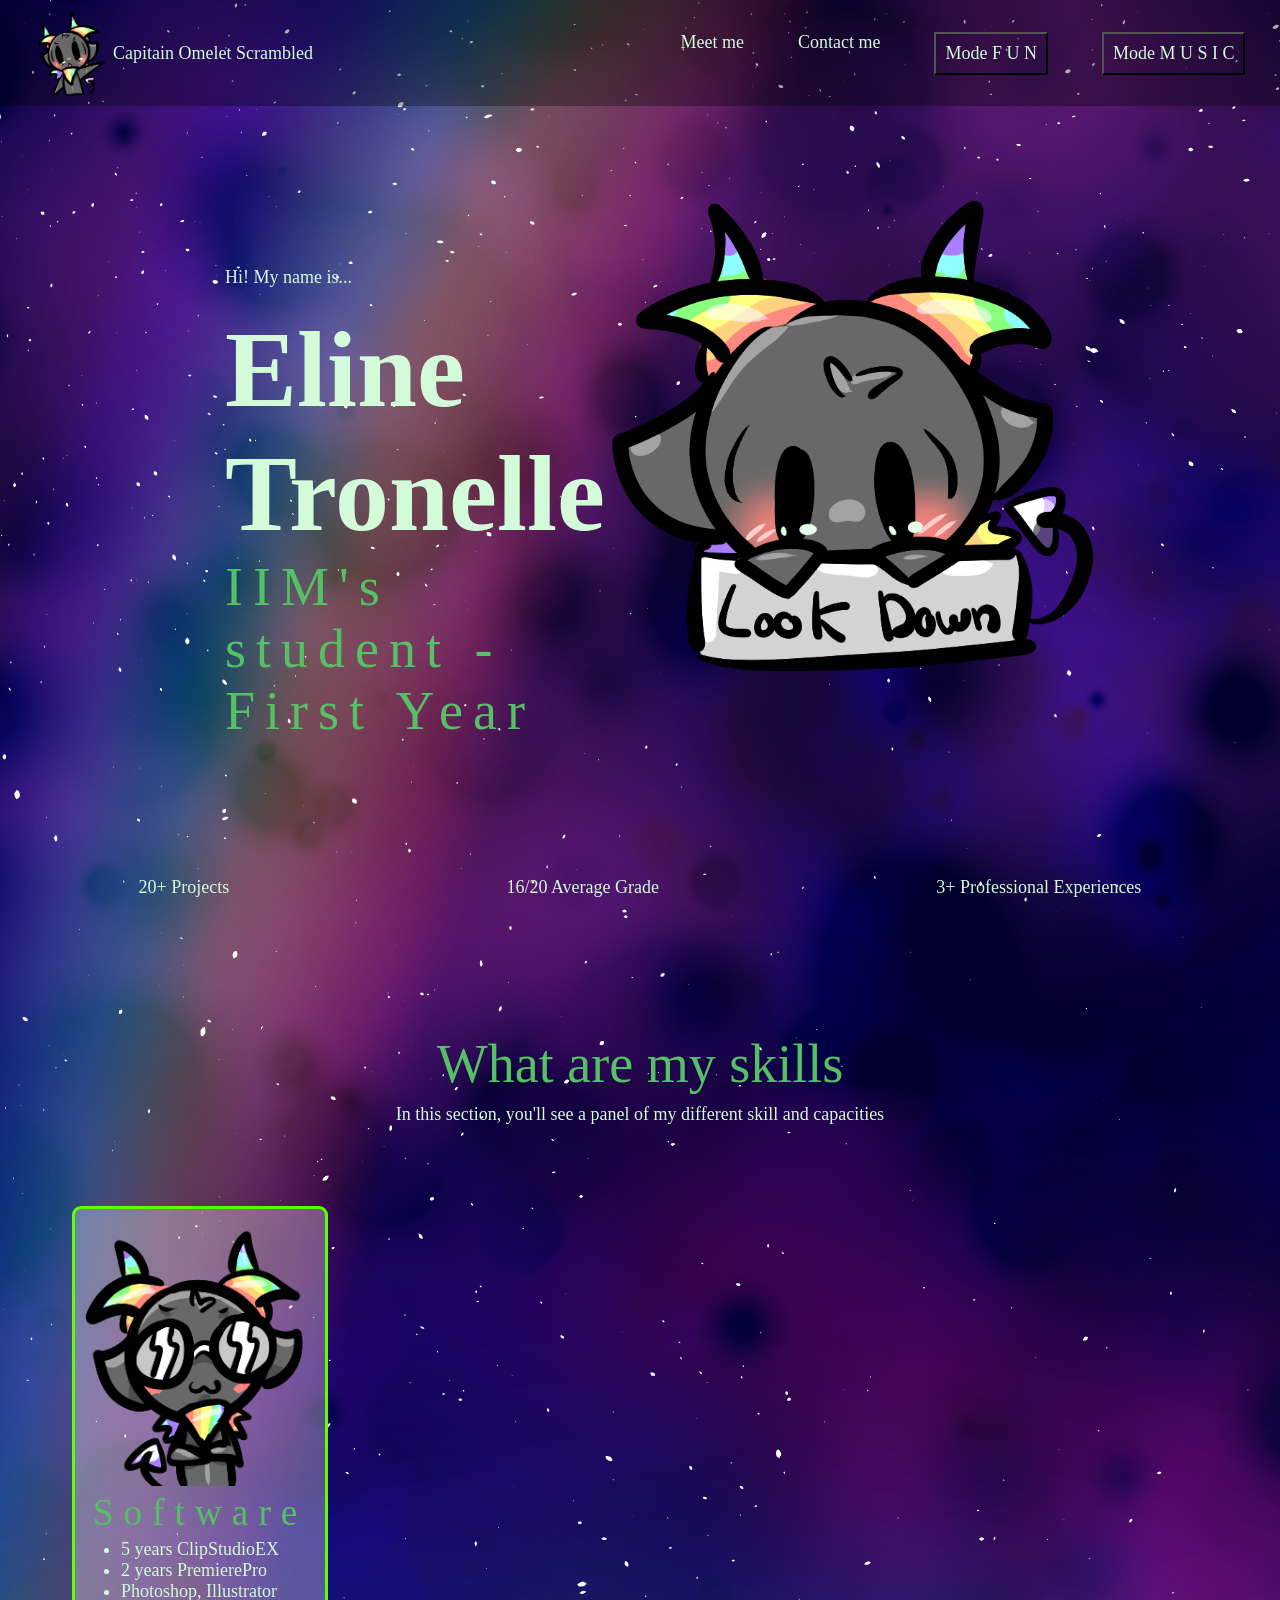
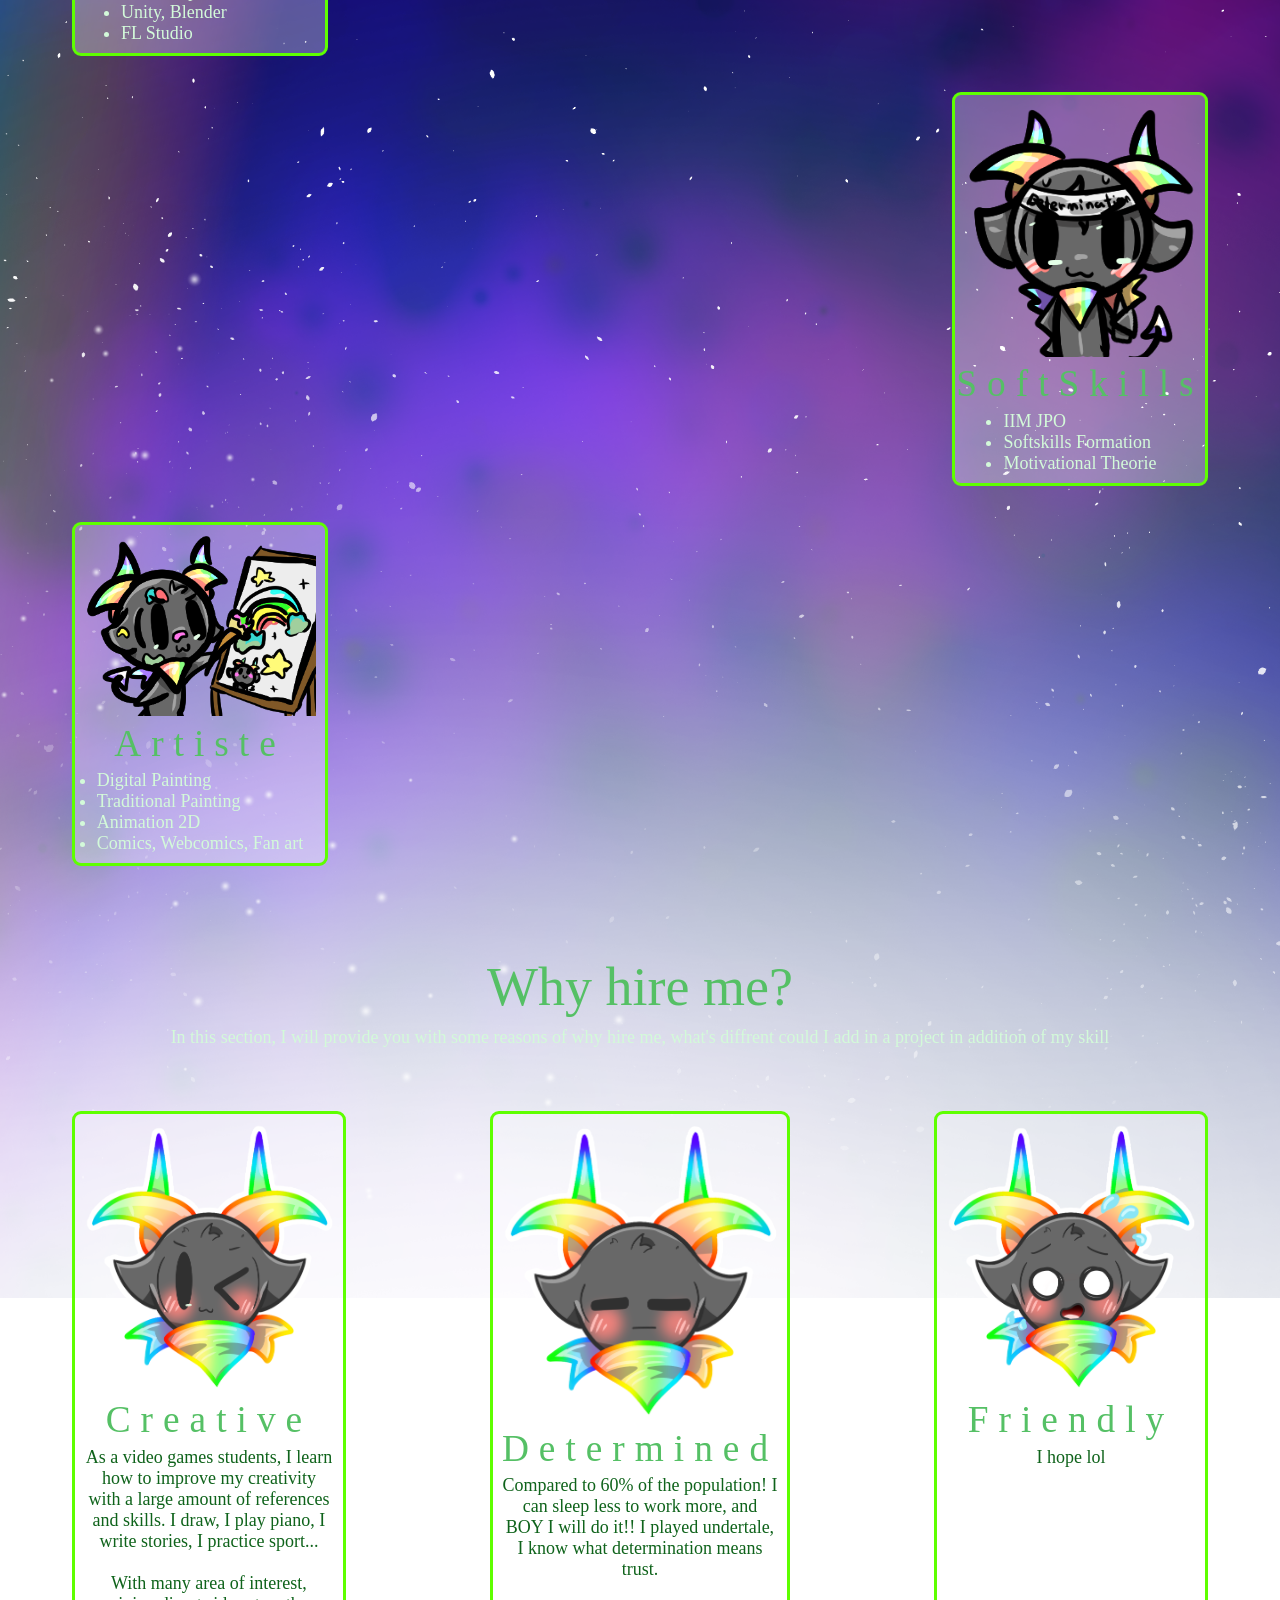
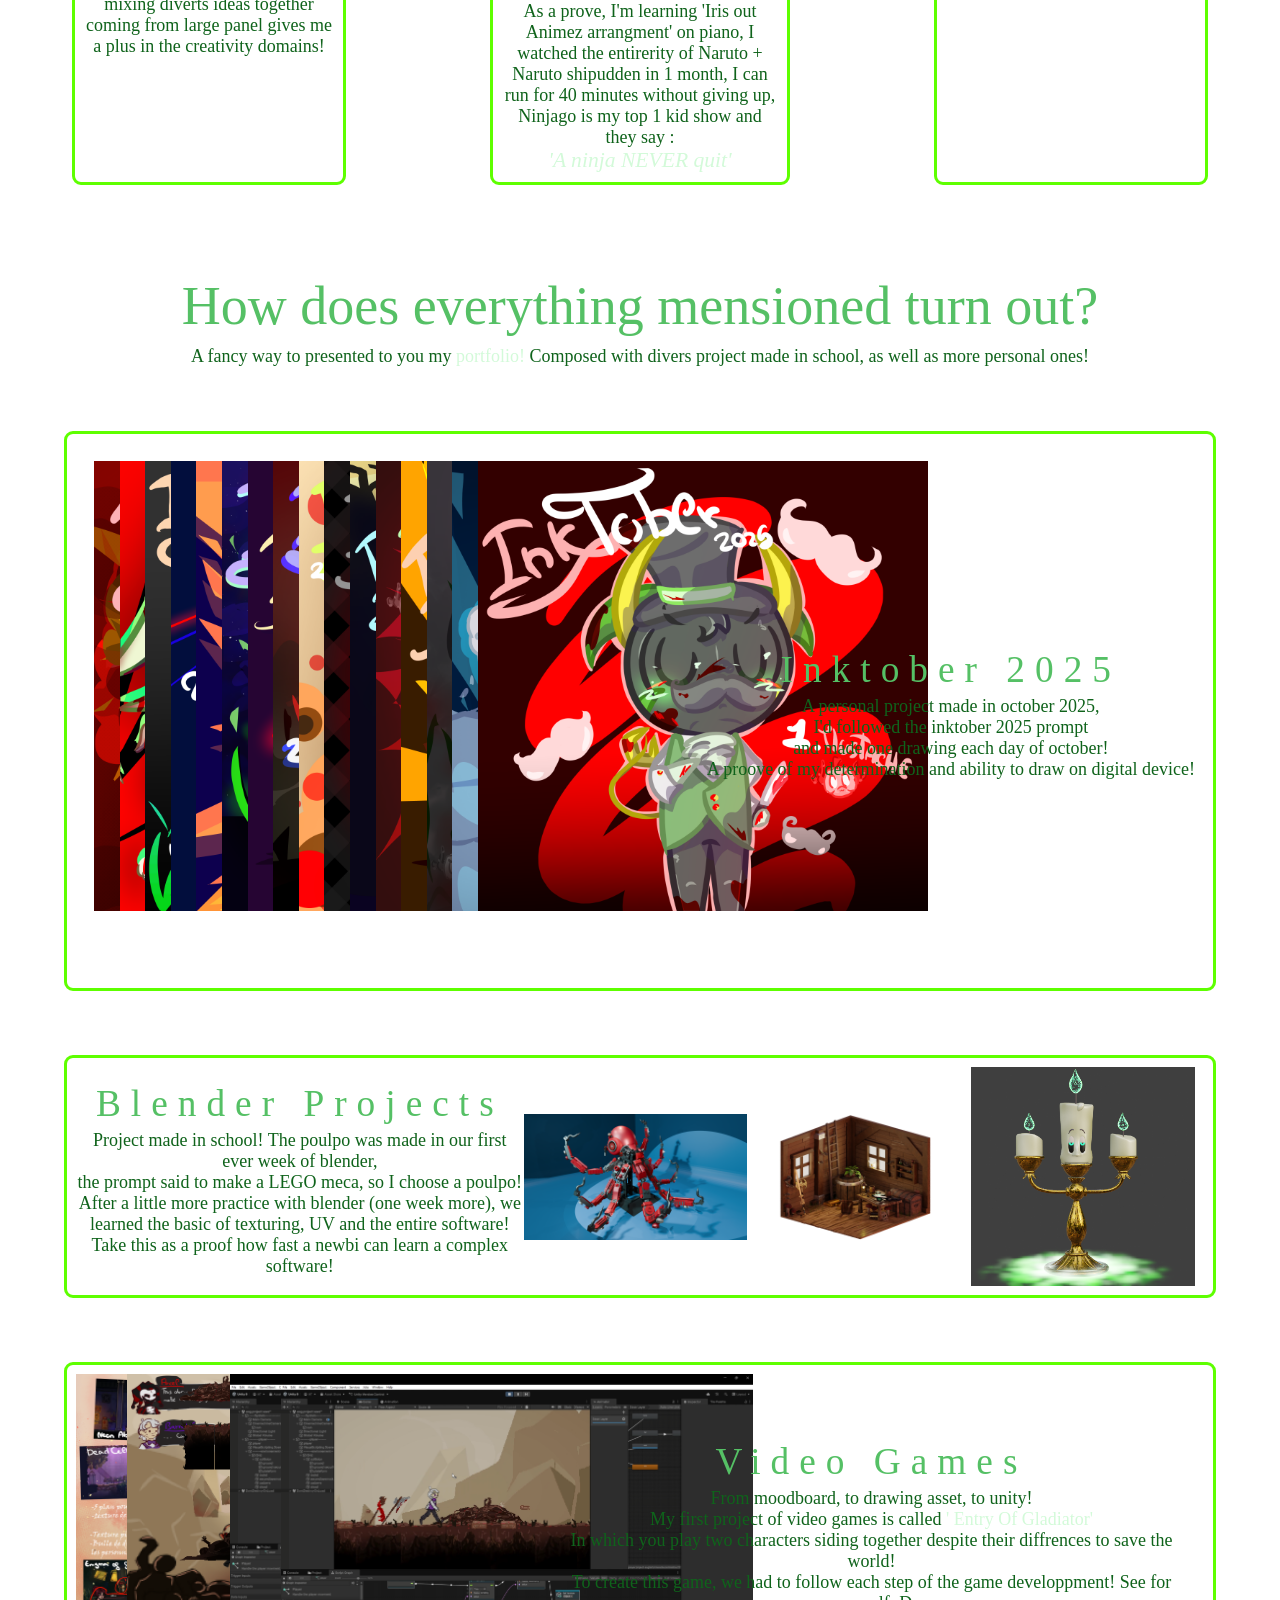
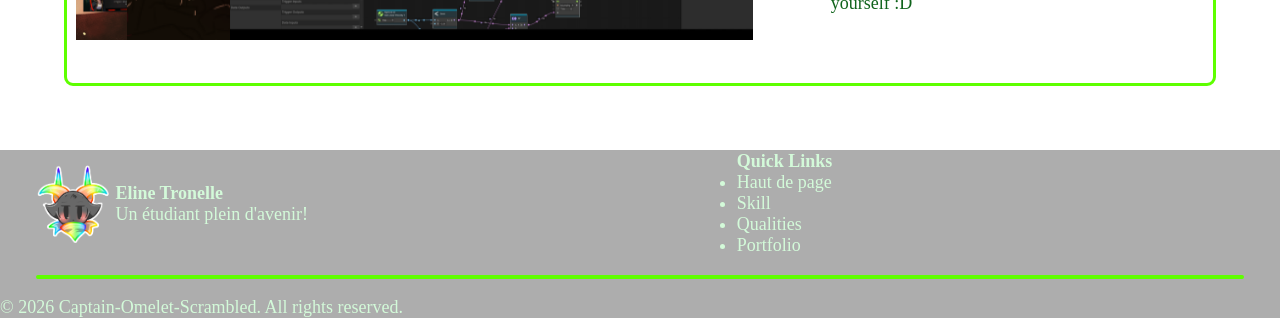
<file: index.html>
<!-- Site HTML codé par Eline tronelle, Projet de html à l'IIM

Last Update 2026/01/19

mettre en commentaire des sligne!! shift + alt + a
-->
 
<html>


    <!DOCTYPE html>
    <html lang="en">

    <head>   
        <meta charset="UTF-8">
        <meta name="viewport" content="width=device-width, initial-scale=1.0">
        <title>Meet me - Eline Tronelle's CV </title>
        <link rel="stylesheet" href="style.css">
        
    </head>


    <body>

        <header id="top">

            <section class="haut-page">
                <div class="presentation">
                    <img class="logo-pitu potentialFun"  src="image/yuzu_uno.png"  title="Presented by Yuzu" alt="Logo :3">
                    <p class="potentialFun">Capitain Omelet Scrambled</p>
                </div>

                <nav class="navbar">
                    <a href="index.html"  class="rainbow">Meet me</a>
                    <a href="contact.html"  class="rainbow">Contact me</a>
                    <button id="spinBtn" class="potentialFun">Mode <span class="be-rainbow">F U N</span></button>
                    <!-- <button id="darkBtn" class="potentialFun">Mode <span class="dark-green">D A R K</span></button> -->
                    <button id="playBtn" class="potentialFun">Mode <span class="be-rainbow">M U S I C</span></button>                
                    <audio id="music">
                        <source src="music/corrupted-music.mp3" type="audio/mp3">
                    </audio>
                </nav>
                <script src="main.js" defer></script>
            </section>

        </header>


        <section class="milieux-page">

            <div class="maintitle">
                <p>Hi! My name is...</p>
                <h1>Eline <br>Tronelle</h1>
                <p class="sous-titre espace">IIM's student - First Year</p>
            </div>
            
            <img id="presentation-yuzu" src="image/yuzu_seis.png" alt="image of a little cute creature welcoming you on the website">
        </section>

            <div class="subtitle">
                <p class="rainbow potentialFun">20+ Projects</p>
                <p class="rainbow potentialFun">16/20 Average Grade</p>
                <p class="rainbow potentialFun">3+ Professional Experiences</p>
            </div>


        <section class="cards-container" id="part-skills">

            <div class="section-title">
                <p class="sous-titre rainbow middle potentialFun">What are my skills</p>
                <p>In this section, you'll see a panel of my different skill and capacities</p>
            </div>

            <div class="card-section">

                <div class="card border-green be-rainbow-border background-white" id="card1">
                    <img class="logo potentialFun"  src="image/yuzu_dos.png" alt="card1">
                    <p class="sous-titre-card espace potentialFun">Software</p>
                    <ul>
                        <li>5 years ClipStudioEX</li>
                        <li>2 years PremierePro</li>
                        <li>Photoshop, Illustrator</li>
                        <li>Unity, Blender</li>
                        <li>FL Studio</li>
                    </ul>
                </div>

            </div>


            <div class="card be-rainbow-border border-green background-white" id="card2">
                <img class="logo potentialFun"  src="image/yuzu_cuatro.png" alt="card2">
                <p class="sous-titre-card espace potentialFun">SoftSkills</p>
                <ul>
                    <li>IIM JPO</li>
                    <li>Softskills Formation</li>
                    <li>Motivational Theorie</li>
                </ul>
            </div>


            <div class="card be-rainbow-border border-green background-white" id="card3">
                <img class="logo potentialFun"  src="image/yuzu_tres.png" alt="card3">
                <p class="sous-titre-card espace potentialFun">Artiste</p>
                <ul>
                    <li>Digital Painting</li>
                    <li>Traditional Painting</li>
                    <li>Animation 2D</li>
                    <li>Comics, Webcomics, Fan art</li>
                </ul>
            </div>

        </section>



        <section id="part-qualities">

            <div class="section-title">
                <p class="sous-titre rainbow middle potentialFun">Why hire me?</p>
                <p>In this section, I will provide you with some reasons of why hire me, what's diffrent could I add in a project in addition of my skill</p>
            </div>


            <div class="cards-quality">

                <div class="panel rainbow-border border-green background-white">
                    <img class="logo potentialFun"  src="image/emotion yuzu ;3.png" alt="picture of a creature lost">
                    <p class="sous-titre-card espace">Creative</p>
                    <p class="dark-green">As a video games students, I learn how to improve my creativity with a large amount of references and skills. I draw, I play piano, I write stories, I practice sport...
                        <br><br>With many area of interest, mixing diverts ideas together coming from large panel gives me a plus in the creativity domains!
                    </p>
                </div>


                <div class="panel rainbow-border border-green background-white">
                    <img class="logo potentialFun"  src="image/emotion yuzu frisk head.png" alt="picture of a creature lost">
                    <p class="sous-titre-card espace">Determined</p>
                    <p class="dark-green"> Compared to 60% of the population! I can sleep less to work more, and BOY I will do it!! I played undertale, I know what determination means trust.
                        <br><br>As a prove, I'm learning 'Iris out Animez arrangment' on piano, I watched the entirerity of Naruto + Naruto shipudden in 1 month, I can run for 40 minutes without giving up, Ninjago is my top 1 kid show and they say :
                        <br><em class="be-rainbow big">'A ninja NEVER quit'</em>

                    </p>
                </div>

                <div class="panel rainbow-border border-green background-white">
                    <img class="logo potentialFun"  src="image/emotion yuzu je capiche pluuuuuus riennnnnn.png" alt="picture of a creature lost">
                    <p class="sous-titre-card espace">Friendly</p>
                    <p class="dark-green">I hope lol</p>
                </div>

            </div>

        </section>



        <section id="part-portfolio">

            <div class="section-title">
                <p class="sous-titre rainbow middle potentialFun">How does everything mensioned turn out?</p>
                <p class="dark-green middle">A fancy way to presented to you my <span class="be-rainbow">portfolio!</span> Composed with divers project made in school, as well as more personal ones! </p>
            </div>



            <section class="inktober border-green rainbow-border">

                <div class="img-container-inktober potentialFun">
                    <img class="image-portfolio"  src="image/portfolio/inktober/inktober 2025 10 yinxx!!!.png" alt="Drawing 1">
                    <img class="image-portfolio"  src="image/portfolio/inktober/inktober 2025 12 y wann!!!.png" alt="Drawing 2">
                    <img class="image-portfolio"  src="image/portfolio/inktober/inktober 2025 14 yampi!!!.png" alt="Drawing 3">
                    <img class="image-portfolio"  src="image/portfolio/inktober/inktober 2025 2 yupitu!!!.png" alt="Drawing 4">
                    <img class="image-portfolio"  src="image/portfolio/inktober/inktober 2025 20 yin!!!!.png" alt="Drawing 5">
                    <img class="image-portfolio"  src="image/portfolio/inktober/inktober 2025 23 yuloy!!!.png" alt="Drawing 6">
                    <img class="image-portfolio"  src="image/portfolio/inktober/inktober 2025 3 yumi!!!!!!.png" alt="Drawing 7">
                    <img class="image-portfolio"  src="image/portfolio/inktober/inktober 2025 24 yifere!!!!!.png" alt="Drawing 8">
                    <img class="image-portfolio"  src="image/portfolio/inktober/inktober 2025 13 yanga!!!.png" alt="Drawing 9">
                    <img class="image-portfolio"  src="image/portfolio/inktober/inktober 2025 18 yivy!!!.png" alt="Drawing 10">
                    <img class="image-portfolio"  src="image/portfolio/inktober/inktober 2025 5 yamaaa!!!.png" alt="Drawing 11">
                    <img class="image-portfolio"  src="image/portfolio/inktober/inktober 2025 6 yuzuu!!!.png" alt="Drawing 12">
                    <img class="image-portfolio"  src="image/portfolio/inktober/inktober 2025 9 yox!!!!.png" alt="Drawing 13">
                    <img class="image-portfolio"  src="image/portfolio/inktober/inktober 2025 26 yizzard!!!.png" alt="Drawing 14">
                    <img class="image-portfolio"  src="image/portfolio/inktober/inktober 2025 27 yneia!!!.png" alt="Drawing 15">
                    <img class="image-portfolio"  src="image/portfolio/inktober/inktober 2025 1 yangry!!!.png" alt="Drawing 16">          
                </div>
                
                <div class="canva-top">
                    <p class="sous-titre-card espace middle potentialFun">Inktober 2025</p>
                    <p class="dark-green middle"> A personal project made in october 2025, 
                        <br>I'd followed the inktober 2025 prompt 
                        <br>and made one drawing each day of october!
                        <br> A proove of my determination and ability to draw on digital device!</p>
                </div>

            </section>



            <section class="inktober border-green rainbow-border">

                <div class="canva-top">
                    <p class="sous-titre-card espace middle">Blender Projects</p>
                    <p class="dark-green middle"> Project made in school! The poulpo was made in our first ever week of blender,
                        <br>the prompt said to make a LEGO meca, so I choose a poulpo!
                        <br> After a little more practice with blender (one week more), we learned the basic of texturing, UV and the entire software!
                        <br> Take this as a proof how fast a newbi can learn a complex software! 
                    </p>
                </div>

                <div class="image-container-blender potentialFun">
                    <img class="image-portfolio-blender"  src="image/portfolio/poulpo-render.png" alt="LEGO modelized on Blender">
                    <img class="image-portfolio-blender"  src="image/portfolio/render_heroic_scene.png" alt="Medival room, with light and textures">
                    <img class="image-portfolio-blender"  src="image/portfolio/lumiere_eline_tronelle_screenshot.png" alt="Candle from Beauty and the Beast, but with luigi's mension theme">
                
                </div>

            </section>



            <section class="inktober border-green rainbow-border ">

                <div class="image-container-game potentialFun">
                    <img class="image-portfolio-game"  src="image/portfolio/EntryOfGladiator_Moodboard.png" alt="Moodboard of Entry Of Gladiator">
                    <img class="image-portfolio-game"  src="image/portfolio/EntryOfGladiator_TargetRender.png" alt="Target render of Entry Of Gladiator">
                    <img class="image-portfolio-game"  src="image/portfolio/EntryOfGladiator_TileSet_Platforms.png" alt="TileSet for the game">
                    <img class="image-portfolio-game"  src="image/portfolio/screeenshot.png" alt="Glimps of the unity code">
                    <img class="image-portfolio-game"  src="image/portfolio/screenshot.png" alt="Second glimps of the unity code">
                
                </div>

                <div class="canva-top">
                    <p class="sous-titre-card espace middle">Video Games</p>
                    <p class="dark-green middle"> From moodboard, to drawing asset, to unity!
                        <br> My first project of video games is called <span class="be-rainbow">' Entry Of Gladiator'</span>
                        <br> In which you play two characters siding together despite their diffrences to save the world!
                        <br> To create this game, we had to follow each step of the game developpment! See for yourself :D
                    </p>
                </div>

            </section>


        </section>





        <footer>

            <section class="top-part">
                <section class="presentation">
                    <img class="logo-pitu potentialFun"  src="image/yuzu-yupitu-face.png"  title="Presented by Yuzu" alt="Logo :3">
                    <div>
                        <h2>Eline Tronelle</h2>
                        <p>Un étudiant plein d'avenir!</p>
                    </div>

                </section>

                <section class="links">
                    <div>
                        <h2>Quick Links</h2>
                        <ul>
                            <li><a href="#top">Haut de page</li>
                            <li><a href="#part-skills">Skill</li>
                            <li><a href="#part-qualities">Qualities</li>
                            <li><a href="#part-portfolio">Portfolio</li>
                        </ul>
                    </div>
                </section>

            </section>

            <p class="line marge potentialFun"></p>

            <p>© 2026 Captain-Omelet-Scrambled. All rights reserved.</p>


        </footer>


    </body>

</html>

<!-- target="_blank" ouvrir une nouvelle page
  -->
</file>
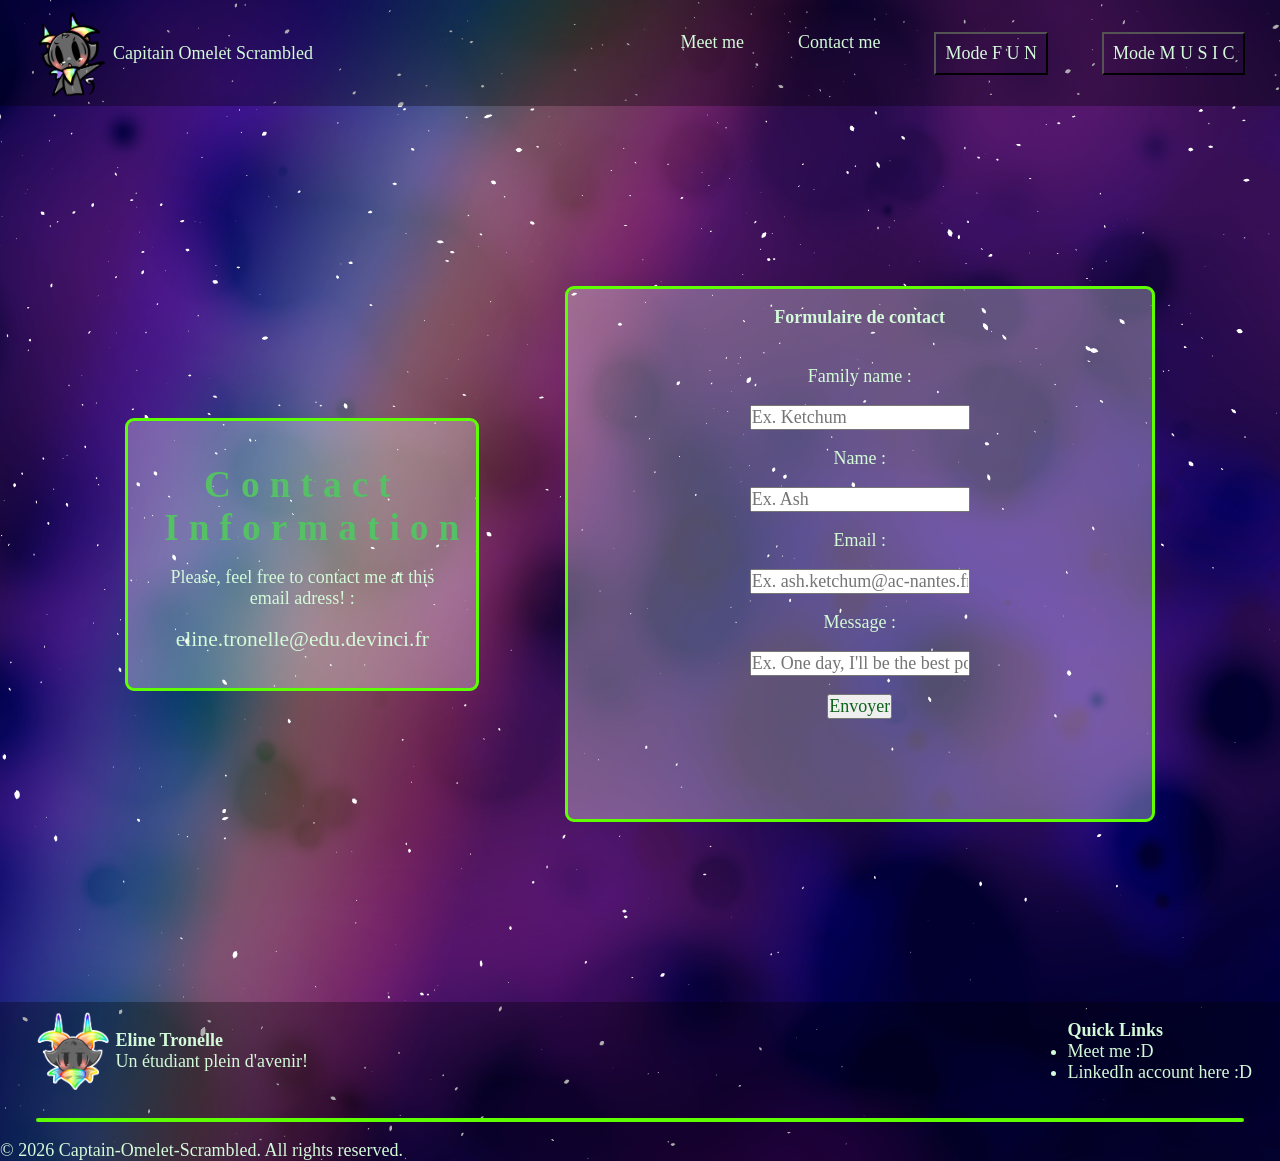
<file: contact.html>
<!-- Site HTML codé par Eline tronelle, Projet de html à l'IIM

Last Update 2026/01/19

Probleme de taille de police probablement due à mes nombe=reuse hover et translate dans le css. Épineux de démélé tout ça D:
-->

<html>

    <!DOCTYPE html>
    <html lang="en">

    <head>
        <meta charset="UTF-8">
        <meta name="viewport" content="width=device-width, initial-scale=1.0">
        <title>Contact me - Eline Tronelle's CV</title>
        <link rel="stylesheet" href="style.css">
    </head>



    <body>

        <header id="top">

            <section class="haut-page">
                <div class="presentation">
                    <img class="logo-pitu potentialFun"  src="image/yuzu_uno.png"  title="Presented by Yuzu" alt="Logo :3">
                    <p class="potentialFun">Capitain Omelet Scrambled</p>
                </div>

                <nav class="navbar">
                    <a href="index.html"  class="rainbow">Meet me</a>
                    <a href="contact.html"  class="rainbow">Contact me</a>
                    <button id="spinBtn" class="potentialFun">Mode <span class="be-rainbow">F U N</span></button>
                    <button id="playBtn" class="potentialFun">Mode <span class="be-rainbow"> M U S I C</span></button>                
                    <audio id="music">
                        <source src="music/corrupted-music.mp3" type="audio/mp3">
                    </audio>
                </nav>
                <script src="main.js" defer></script>
            </section>

        </header>



        <section class="contact-me">

            <div class="informations border-green rainbow-border background-white potentialFun">
                <h2 class="middle sous-titre-card espace middle">Contact Information</h2>
                <p class="middle marge">Please, feel free to contact me at this email adress! :</p>
                <p class="be-rainbow middle big">eline.tronelle@edu.devinci.fr</p>
                
            </div>


            <section class="formulaire border-green rainbow-border background-white">
                <h2 class="marge">Formulaire de contact</h2>
                <form action="">

                    <label for="nameGive">Family name :</label>
                    <input class="dark-green potentialFun" id="nameGive" type="text" placeholder="Ex. Ketchum ">

                    <p id="first-name-error" class="error invis middle">Entry is incorrect</p>



                    <label for="familyGive">Name :</label>
                    <input class="dark-green potentialFun" id="familyGive" type="text" placeholder="Ex. Ash ">
                        
                    <p id="family-error" class="error invis middle">Entry is incorrect.</p>
                


                    <label for="email">Email :</label>
                    <input class="potentialFun" id="email" type="email" placeholder="Ex. ash.ketchum@ac-nantes.fr">

                    <label for="messageGive">Message :</label>
                    <input class="dark-green potentialFun" id="messageGive" type="text" placeholder="Ex. One day, I'll be the best pokemon hunter! ">
                        
                    <p id="messageError" class="error invis middle">Entry is incorrect, it must contain at least 10 caracters</p>



                    <input class="dark-green"  type="submit" value="Envoyer">
                    <p id="validation" class="be-rainbow invis middle">Message send without issue! thank you for contacting me :D</p>



                </form>
            </section>

            <script src="main.js"></script>
        </section>


        <footer>

            <section class="top-part">
                <section class="presentation">
                    <img class="logo-pitu potentialFun"  src="image/yuzu-yupitu-face.png"  title="Presented by Yuzu" alt="Logo :3">
                    <div>
                        <h2>Eline Tronelle</h2>
                        <p>Un étudiant plein d'avenir!</p>
                    </div>

                </section>

                <section class="links">
                    <div>
                        <h2>Quick Links</h2>
                        <ul>
                            <li><a href="index.html">Meet me :D</li>
                            <li><a href="https://www.linkedin.com/in/eline-tronelle-677b29385/" class="marge middle" target="_blank">LinkedIn account here :D</a></li>
                        </ul>
                    </div>
                </section>

            </section>

            <p class="line marge potentialFun"></p>

            <p>© 2026 Captain-Omelet-Scrambled. All rights reserved.</p>


        </footer>


    </body>
</html>
</file>
<file: style.css>
/* Stylesheet faite par Eline Tronelle pour les deux page html : index.html / contact.html

Last update 2026/01/19*/


/* ----------------------------General balise ---------------------------------- */
*{
    box-sizing: border-box;
    margin: 0;
    padding: 0;
    font-family: cursive;
    color: rgb(211, 250, 217) ;
    transition: 0.2s;
    scroll-behavior: smooth;
    font-size: 18px;
}

form{
    display: flex;
    flex-direction: column;
    align-items: center;
    margin-top: 20px;
    margin-bottom: 100px;
    gap : 1rem;
}

li{
    text-decoration: none;
}

ul{
    text-decoration: none;
}


a{
    text-decoration: none;
}

h1{
    font-size: 6rem;
    text-align: left;
    margin-top: 20px;
}


body{
    background-image: url("image/background_galaxy.png") ;
    background-repeat : no-repeat;
    background-size: 100%;
}

button{
    background-color: transparent;
    padding: 1vh;
}


header{
    height: auto;
    background-color: rgba(0, 0, 0, 0.322);
}


/* ---------------------------------- HEADER // PREMIERE PARTIE --------------------------- */

.haut-page {
    display: flex;
    align-items: center ;
    justify-content: space-between;
    margin : 2vw;
    margin-top : 0;
}

.presentation{
    position: inherit;
    display: flex;
    align-items: center;
    gap : 0.5vw ;
    left: 20px ;
    padding: 0.5rem;
}

.navbar{
    display: flex;
    right: 0;
    padding: 0.5rem;
    gap: 3rem;

}    

.logo-pitu{
    width: 8vh;
}

.milieux-page{
    display: flex;
    align-items: center;
    justify-content: space-between;
}

.maintitle{
    margin-top: 15vh;
    margin-left: 25vh;
}

.subtitle{
    display: flex;
    justify-content: space-around;
    margin-top: 15vh;

}


#presentation-yuzu{
    width: 55vh;
    margin-right: 25vh;
    animation: zoomInZoomOut 6s infinite;   
}



/*------------------------------------- BODY // DEUXIEME PARTIE // CARD SKILL ------------------------------- */

.card{
    margin : 8vh;
    margin-top : 2vh ;
    margin-bottom : 0 ;
    padding: 1vh;
    width: 20%;
    display: flex;
    flex-direction: column ;
    align-items: center;
}

.cards-container{
    display: flex;
    flex-direction: column;
    margin-bottom: 10vh;
    margin-top: 10vh;
    gap: 2vh;
}

.sous-titre-card{
    margin-top: 0.3rem;
    font-size: calc(1.3vw + 1.3vh + 1vmin);
    color: rgb(85, 192, 101);
    margin-bottom: 0.3rem;
}

.logo{
    max-width: 100%;
    max-height: 100%;
    border: none;
    padding: none;
    margin: none;

}


#card1, #card3{
    position: left ;
    animation: slideRight 40s ease-in-out infinite;

}

#card2{
    align-self: flex-end;
    animation: slideLeft 40s ease-in-out infinite;
}


.butn-learn{
    margin-top: 1vh;

}


/*---------------------------------- BODY // TROISIEME PARTIE // CARD QUALITIES ---------------------------------- */

.section-title{
    display: grid;
    align-items: center;
    justify-content: center;
    position: relative;
    vertical-align: middle;
    gap : 1vh ;
    margin: 5vh;
    
}

.cards-quality{
    display: flex;
    align-items: stretch;
    justify-content: space-between;
    margin-top: 5vh;
    margin-bottom: 5vh;
    
}


.panel{
    margin : 8vh;
    margin-top : 2vh ;
    margin-bottom : 0 ;
    padding: 1vh;
    width: 30% ;
    display: flex;
    flex-direction: column ;
    align-items: center;
    text-align: center;
    color :rgb(1, 133, 21) ;

}


#part-qualities{
    margin-bottom: 10vh;
}


/*----------------------------BODY // QUATRIEME PARTIE // PORTFOLIO ------------------------*/


.inktober{
    display: flex;
    align-items: center;
    justify-content: space-between;
    margin: 5vw ;
    padding: 1vh;
    padding-right: 2vh ;

}

.img-container-inktober{
    margin : 2vh;
    padding: 1vh;
    width: 500px;
    height: 500px;
    position: relative;
}   

.canva-top{
    z-index: 50;
}


.image-portfolio{
    position: absolute;
    max-width: 90%;
    max-height: 90%;
    top: 0;
    left: 0;
    padding: 0;
    margin: 0;
    transition: transform 0.5s ease, z-index 0s; /* smooth movement */


}


.image-portfolio:hover{
    transform: translateY(-450px);

}

.blender-container{
    display: flex;
    align-items: center;
    justify-content: space-between;
    margin: 5vw ;
    padding: 1vh;
    gap : 5px ;

}


.image-container-blender{
    display: contents;
    align-items: center;
    padding: 3vh;
    width: 500px;
    height: 500px;
    
}

.image-portfolio-blender{
    width: 20%;
    height: auto;
    
}

.image-portfolio-blender:hover{
    transform: scale(1.4);
}



.image-container-game{
    display: flex;
    align-items: center;
    justify-items: center;
    width: 500px;
    height: 300px ;
    position: relative;
    
}



.image-portfolio-game{
    position: absolute;
    width: 100%;
    height: auto;

    top: 0;
    left: 0;
    padding: 0;
    margin: 0;
    transition: transform 0.5s ease, z-index 0s; /* smooth movement */


}


.image-portfolio-game:hover{
    transform: translateY(-225px);

}


/* ---------------------------- FOOTER // CINQUIEME PARTIE ------------------------------- */

footer{
    background-color: rgba(0, 0, 0, 0.322);

}

.top-part{
    display: flex;
    align-items: center ;
    justify-content: space-between;
    padding: 1px ;   
    margin-right: 3vh;
    margin-left: 3vh; 
}

.links{
    display: flex;
    align-content : space-evenly;
    left: auto;
}





/* ---------------------------------------- CLASS GENERIQUE ---------------------------------*/

.middle{
    text-align: center;
}

.espace{
letter-spacing: 10px;

}

.sous-titre{

    font-size: 3rem;
    color: rgb(85, 192, 101);
}

.background-white{
    background-color: rgba(255, 255, 255, 0.3);
}

.border-green{
    border: 3px solid rgb(94, 255, 0);
    border-radius : 1vh;
}

.dark-green{
    color: rgb(15, 99, 27) ;
}


.marge{
    margin-top: 1rem;
    margin-bottom: 1rem;
}


.big{
    font-size: larger;
}


.error {
    font-size: 1.5rem;
    color: red;
    
}

.invis {
    display: none;
}

.animationLinear{
    animation-timing-function : linear;
}


.line {
    border: 2px solid rgb(94, 255, 0);
    border-radius : 1vh;
    margin-left : 4vh;
    margin-right: 4vh;
}


/* --------------------------------------- ANIMATION BASIQUE ---------------------------- */

@keyframes wheelHueColor {
    from, to  { color: rgb(57, 233, 83); }
    10%      { color: hsl(0, 57%, 61%); }
    20%      { color: hsl(36, 66%, 57%); }
    30%      { color: hsl(72, 44%, 57%); }
    40%      { color: hsl(108, 51%, 54%); }
    50%      { color: hsl(144, 53%, 51%); }
    60%      { color: hsl(180, 75%, 35%); }
    70%      { color: hsl(216, 58%, 57%); }
    80%      { color: hsl(252, 59%, 61%); }
    90%      { color: hsl(288, 54%, 58%); }
}

.rainbow:hover {
    transform: scale(1.2);
    animation: wheelHueColor 20s infinite;
}

.be-rainbow{
    animation: wheelHueColor 15s infinite ;
}

@keyframes wheelHueColorBorder {
    from, to  { border-color: rgb(94, 255, 0); }
    2%       { border-color: hsl(324, 58%, 64%); }
    10%      { border-color: hsl(0, 57%, 61%); }
    20%      { border-color: hsl(36, 66%, 57%); }
    30%      { border-color: hsl(72, 44%, 57%); }
    40%      { border-color: hsl(108, 51%, 54%); }
    50%      { border-color: hsl(144, 53%, 51%); }
    60%      { border-color: hsl(180, 75%, 35%); }
    70%      { border-color: hsl(216, 58%, 57%); }
    80%      { border-color: hsl(252, 59%, 61%); }
    90%      { border-color: hsl(288, 54%, 58%); }
}

.rainbow-border:hover {
    transform: scale(1.1);
    animation: wheelHueColorBorder 20s infinite;
}

.be-rainbow-border{
    animation: wheelHueColorBorder 20s infinite;
}


@keyframes spinRoundRound {
  100% {
    transform: rotate(360deg);
  }
}


.fun {
    animation: spinRoundRound 1.90s infinite;
}


@keyframes zoomInZoomOut {
    0%{transform: scale(1) ;}
    50%{transform: scale(1.15);}
    100%{transform: scale(1) ;}
}

@keyframes slideRight {
  0%, 100% {
    transform: translateX(0);
  }
  50% {
    transform: translateX(70vw);
  }
}

@keyframes slideLeft {
  0%, 100% {
    transform: translateX(0);
  }
  50% {
    transform: translateX(-70vw);
  }
}

/* ----------------------------CONTACT.HTML // DEUXIEME PAGE --------------------------*/


.contact-me{
    display: flex;
    align-items: center;
    justify-content: space-evenly;
    margin: 50px;
    gap: 10px;
    margin-top: 20vh;
    margin-bottom: 20vh;
    font-size: 1.5rem;

}

.informations{
    width: 30%;
    height: auto ;
    padding: 4vh;
    gap: 5px;
}


.formulaire{
    display: flex;
    flex-direction: column;
    align-items: center;
    justify-content: center;
    width: 50%;
    height: fit-content ;
}








/*------------------------------------ REMARQUE ---------------------------*/

/* on peut faire double class preciser le css en metan un point netrele nom des deux classe
avec un espace on dit ce qui est class text-blue, que les paragraphe. */

/*visibility: hidden;*/ /* peu pratique car il est considérer comme un object alors que pas visible */
</file>
